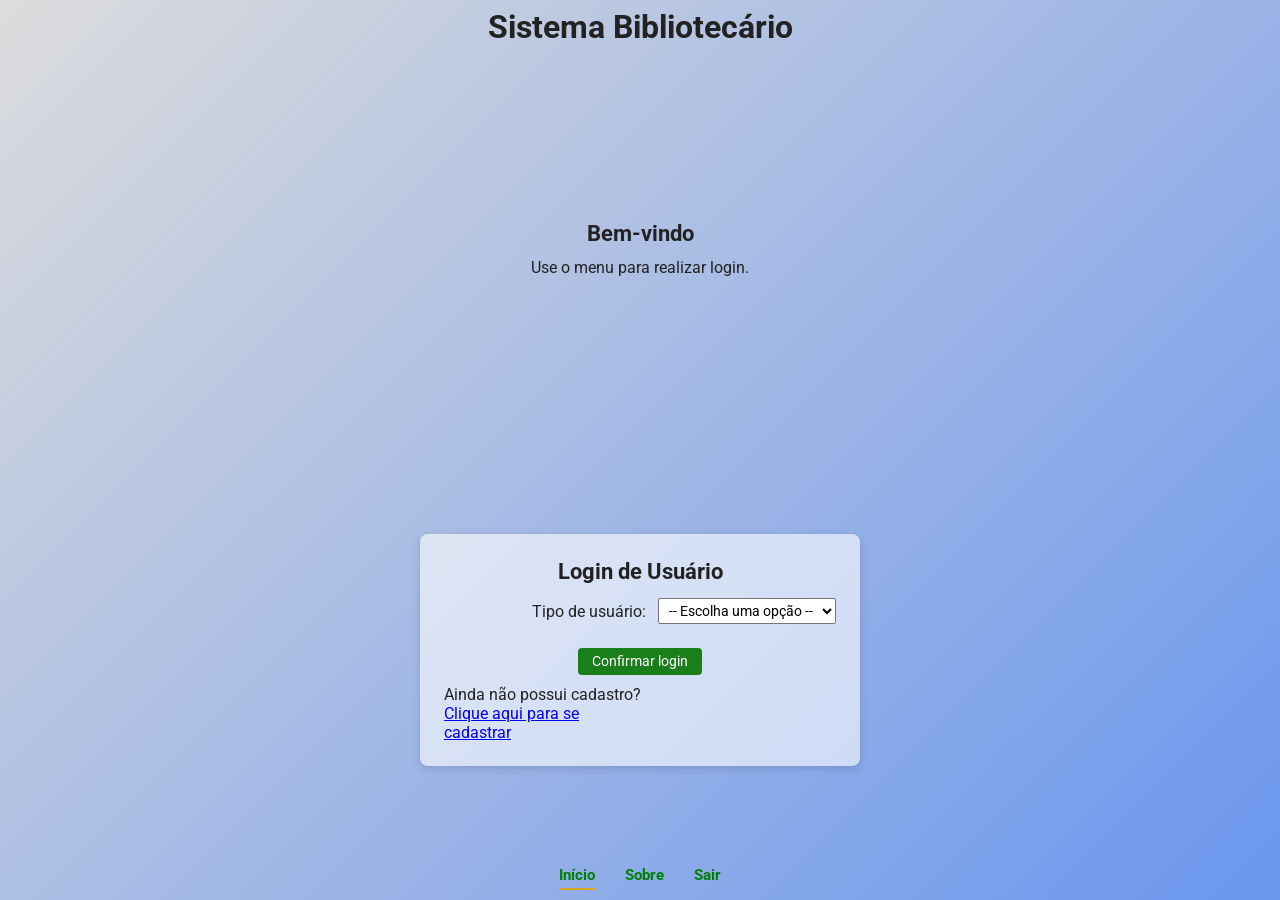
<file: index.html>
<!DOCTYPE html>
<html lang="pt-BR">
<head>
  <meta charset="UTF-8">
  <meta name="viewport" content="width=device-width, initial-scale=1">
  <title>Início - Sistema Bibliotecário</title>
  <link rel="stylesheet" href="style_index.css">
  <style>
    .campos-condicionais { display: none; }
    .campos-condicionais.visivel { display: block; }
  </style>
</head>
<body>

  <header><h1>Sistema Bibliotecário</h1></header>

  <main>
    <div class="conteudo"><h2>Bem-vindo</h2><p>Use o menu para realizar login.</p></div>
  </main>

  <main>
    <form id="formLogin" class="formulario" action="#" method="post">
      <div class="container">
        <h2>Login de Usuário</h2>

        <label for="usuario">Tipo de usuário:</label>
        <select id="usuario" name="usuario" required>
          <option value="">-- Escolha uma opção --</option>
          <option value="funcionario">Funcionário</option>
          <option value="aluno">Aluno</option>
        </select>

        <!-- ========== FUNCIONÁRIO (tabela funcionario) ========== -->
        <div id="campos-funcionario" class="campos-condicionais">
          <label for="RegistroFuncionario">Registro:</label>
          <input type="text" id="RegistroFuncionario"
                 name="RegistroFuncionario" maxlength="10">

          <label for="SenhaFuncionario">Senha:</label>
          <input type="password" id="SenhaFuncionario"
                 name="SenhaFuncionario" maxlength="15">
        </div>

        <!-- ========== ALUNO (tabela aluno) ========== -->
        <div id="campos-aluno" class="campos-condicionais">
          <label for="MatriculaAluno">Matrícula:</label>
          <input type="text" id="MatriculaAluno"
                 name="MatriculaAluno" inputmode="numeric">

          <label for="SenhaAluno">Senha:</label>
          <input type="password" id="SenhaAluno"
                 name="SenhaAluno" maxlength="20">
        </div>

          <p id="mensagem" role="status"></p>
          <div class="acoes"><button type="submit">Confirmar login</button></div>

          <div class="mensagem-cadastro">
            <p>Ainda não possui cadastro?</p>
            <a href="cadastro_usuario.html">Clique aqui para se cadastrar</a>
          </div>
      </div>
      
    </form>
  </main>

  <nav>
    <ul>
      <li><a href="index.html" class="ativo">Início</a></li>
      <li><a href="sobre.html">Sobre</a></li>
      <li><a href="index.html">Sair</a></li>
    </ul>
  </nav>

  <script>
    const select = document.getElementById('usuario');
    const blocos = {
      funcionario: document.getElementById('campos-funcionario'),
      aluno: document.getElementById('campos-aluno')
    };

    function atualizarCampos() {
      // Esconde todos, desabilita e limpa os inputs
      Object.values(blocos).forEach(bloco => {
        bloco.classList.remove('visivel');
        bloco.querySelectorAll('input').forEach(i => {
          i.disabled = true;
          i.required = false;
          i.value = '';
        });
      });

      // Mostra só o bloco escolhido; todas as colunas são NOT NULL
      const bloco = blocos[select.value];
      if (bloco) {
        bloco.classList.add('visivel');
        bloco.querySelectorAll('input').forEach(i => {
          i.disabled = false;
          i.required = true;
        });
      }
    }

    select.addEventListener('change', atualizarCampos);
    atualizarCampos();
  </script>

<script src="scripts/index.js"></script>
</body>
</html>
</file>
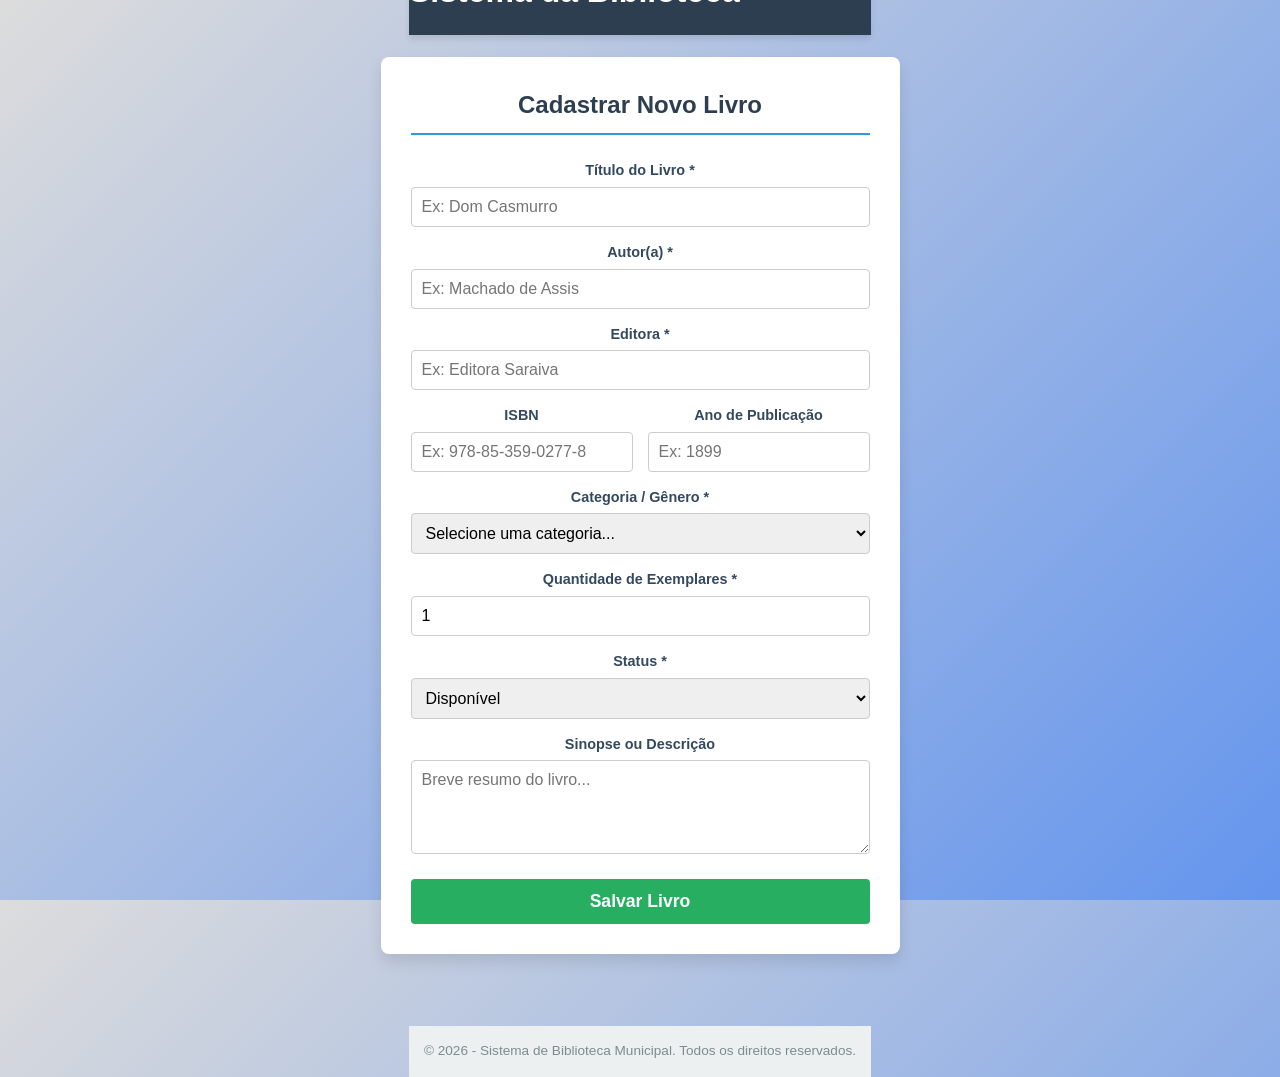
<file: cadastro_livros.html>
!<!DOCTYPE html>
<html lang="pt-BR">
<head>
    <meta charset="UTF-8">
    <meta name="viewport" content="width=device-width, initial-scale=1.0">
    <title>Cadastro de Livro - Biblioteca</title>
    <!-- Ligando o HTML ao arquivo CSS -->
    <link rel="stylesheet" href="style_sec.css">
</head>
<body>

    <header class="cabecalho">
        <h1>Sistema da Biblioteca</h1>
        <p>Módulo de Acervo</p>
    </header>

<main class="container">

    <section class="form-cadastro">

        <h2>Cadastrar Novo Livro</h2>

        <!-- Mensagem de retorno da API -->
        <div id="mensagem"></div>

        <form id="formLivro">

            <div class="grupo-input">
                <label for="titulo">Título do Livro *</label>

                <input
                    type="text"
                    id="titulo"
                    name="titulo"
                    placeholder="Ex: Dom Casmurro"
                    required
                >
            </div>

            <div class="grupo-input">
                <label for="autor">Autor(a) *</label>

                <input
                    type="text"
                    id="autor"
                    name="autor"
                    placeholder="Ex: Machado de Assis"
                    required
                >
            </div>

            <div class="grupo-input">
                <label for="editora">Editora *</label>

                <input
                    type="text"
                    id="editora"
                    name="editora"
                    placeholder="Ex: Editora Saraiva"
                    required
                >
            </div>

            <div class="linha-dupla">

                <div class="grupo-input">
                    <label for="isbn">ISBN</label>

                    <input
                        type="text"
                        id="isbn"
                        name="isbn"
                        placeholder="Ex: 978-85-359-0277-8"
                    >
                </div>

                <div class="grupo-input">
                    <label for="ano">Ano de Publicação</label>

                    <input
                        type="number"
                        id="ano"
                        name="ano"
                        placeholder="Ex: 1899"
                    >
                </div>

            </div>

            <div class="grupo-input">

                <label for="categoria">
                    Categoria / Gênero *
                </label>

                <select
                    id="categoria"
                    name="categoria"
                    required
                >
                    <option value="" disabled selected>
                        Selecione uma categoria...
                    </option>

                    <option value="romance">
                        Romance
                    </option>

                    <option value="ficcao">
                        Ficção Científica
                    </option>

                    <option value="fantasia">
                        Fantasia
                    </option>

                    <option value="biografia">
                        Biografia
                    </option>

                    <option value="didatico">
                        Didático
                    </option>

                    <option value="infantil">
                        Infantil
                    </option>

                </select>

            </div>

            <!-- NOVO CAMPO -->
            <div class="grupo-input">

                <label for="quantidade">
                    Quantidade de Exemplares *
                </label>

                <input
                    type="number"
                    id="quantidade"
                    name="quantidade"
                    min="0"
                    value="1"
                    required
                >

            </div>

            <!-- NOVO CAMPO -->
            <div class="grupo-input">

                <label for="status">
                    Status *
                </label>

                <select
                    id="status"
                    name="status"
                    required
                >

                    <option value="Disponível">
                        Disponível
                    </option>

                    <option value="Indisponível">
                        Indisponível
                    </option>

                </select>

            </div>

            <div class="grupo-input">

                <label for="sinopse">
                    Sinopse ou Descrição
                </label>

                <textarea
                    id="sinopse"
                    name="sinopse"
                    rows="4"
                    placeholder="Breve resumo do livro..."
                ></textarea>

            </div>

            <button
                type="submit"
                class="btn-salvar"
            >
                Salvar Livro
            </button>

        </form>

    </section>

</main>

<footer class="rodape">

    <p>
        &copy; 2026 - Sistema de Biblioteca Municipal.
        Todos os direitos reservados.
    </p>

</footer>

<!-- JavaScript -->
<script src="scripts/livro.js"></script>
</file>
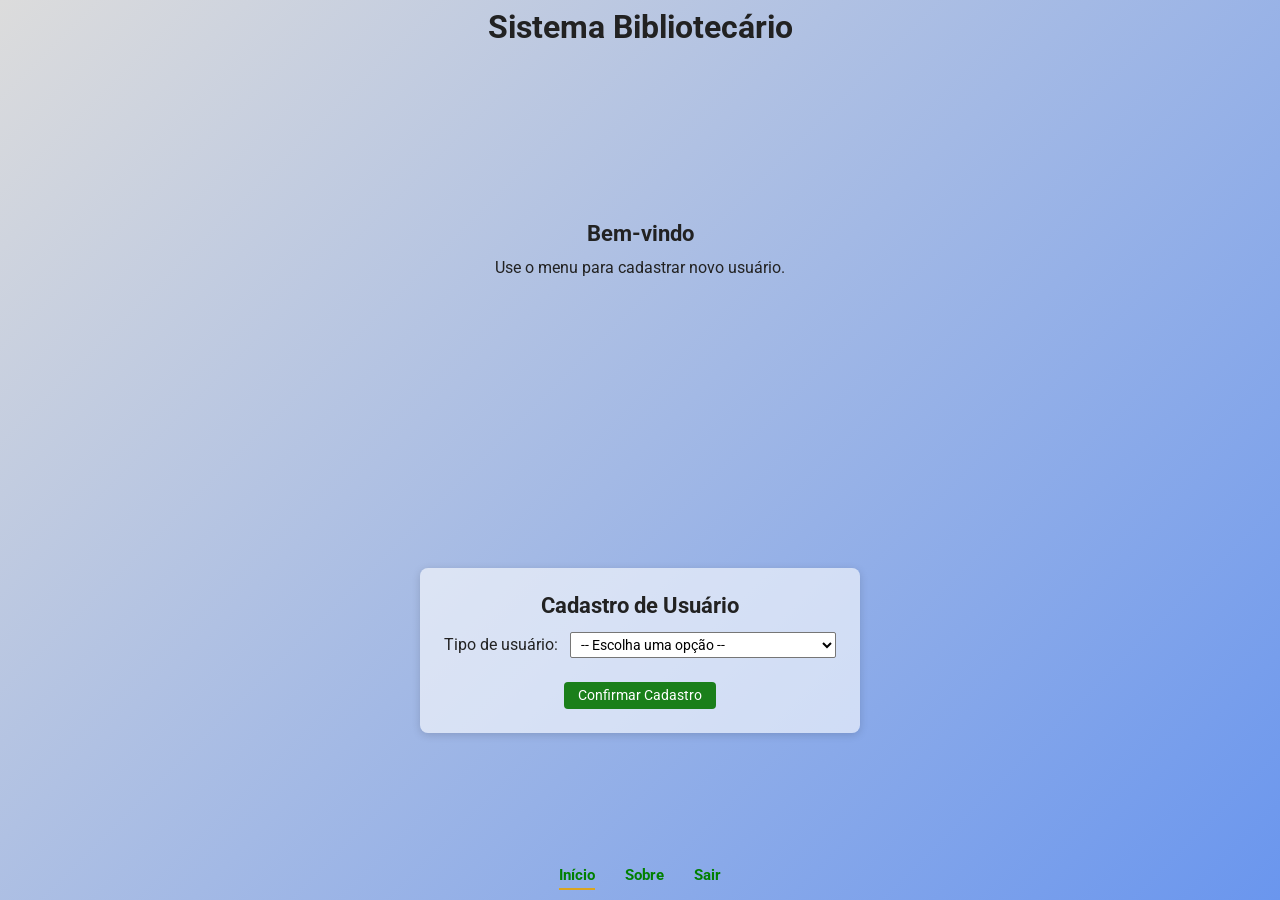
<file: cadastro_usuario.html>
<!DOCTYPE html>
<html lang="pt-BR">
<head>
  <meta charset="UTF-8">
  <meta name="viewport" content="width=device-width, initial-scale=1">
  <title>Início - Sistema Bibliotecário</title>
  <link rel="stylesheet" href="style.css">
  <style>
    .campos-condicionais { display: none; }
    .campos-condicionais.visivel { display: block; }
  </style>
</head>
<body>

  <header><h1>Sistema Bibliotecário</h1></header>

  <main>
    <div class="conteudo"><h2>Bem-vindo</h2><p>Use o menu para cadastrar novo usuário.</p></div>
  </main>

  <main>
    <form class="formulario" action="#" method="post">
      <div class="container">
        <h2>Cadastro de Usuário</h2>

        <label for="usuario">Tipo de usuário:</label>
        <select id="usuario" name="usuario" required>
          <option value="">-- Escolha uma opção --</option>
          <option value="funcionario">Funcionário</option>
          <option value="aluno">Aluno</option>
        </select>

        <!-- ========== FUNCIONÁRIO (tabela funcionario) ========== -->
        <div id="campos-funcionario" class="campos-condicionais">
          <label for="NomeFuncionario">Nome:</label>
          <input type="text" id="NomeFuncionario" name="NomeFuncionario"
                 maxlength="50" placeholder="EX: Willian Souza">

          <label for="SenhaFuncionario">Senha:</label>
          <input type="password" id="SenhaFuncionario" name="SenhaFuncionario"
                 maxlength="15" placeholder="Até 15 caracteres">

          <label for="RegistroFuncionario">Registro:</label>
          <input type="text" id="RegistroFuncionario" name="RegistroFuncionario"
                 maxlength="10" placeholder="EX: FUNC-001">

          <label for="CPF_Funcionario">CPF:</label>
          <input type="text" id="CPF_Funcionario" name="CPF_Funcionario"
                 maxlength="14" inputmode="numeric"
                 pattern="\d{3}\.?\d{3}\.?\d{3}-?\d{2}"
                 title="Formato: 000.000.000-00"
                 placeholder="000.000.000-00">
        </div>

        <!-- ========== ALUNO (tabela aluno) ========== -->
        <div id="campos-aluno" class="campos-condicionais">
          <label for="NomeAluno">Nome:</label>
          <input type="text" id="NomeAluno" name="NomeAluno"
                 maxlength="50" placeholder="EX: Maria Silva">

          <label for="SenhaAluno">Senha:</label>
          <input type="password" id="SenhaAluno" name="SenhaAluno"
                maxlength="20" placeholder="Até 20 caracteres">

          <label for="MatriculaAluno">Matrícula:</label>
          <input type="text" id="MatriculaAluno" name="MatriculaAluno"
                 maxlength="9" inputmode="numeric" pattern="\d{1,9}"
                 title="Somente números, até 9 dígitos"
                 placeholder="EX: 2024001">

          <label for="EnderecoAluno">Endereço:</label>
          <input type="text" id="EnderecoAluno" name="EnderecoAluno"
                 maxlength="100" placeholder="EX: Rua das Flores, 100 - Centro">

          <label for="TurmaAluno">Turma:</label>
          <input type="text" id="TurmaAluno" name="TurmaAluno"
                 maxlength="50" placeholder="EX: 3º Ano B">

          <label for="ContatoAluno">Contato:</label>
          <input type="text" id="ContatoAluno" name="ContatoAluno"
                 maxlength="70" placeholder="EX: (31) 99999-9999 ou email@exemplo.com">
        </div>

          <p id="mensagem" role="status"></p>
          <div class="acoes"><button type="submit">Confirmar Cadastro</button></div>
      </div>
    </form>
  </main>

  <nav>
    <ul>
      <li><a href="index.html" class="ativo">Início</a></li>
      <li><a href="sobre.html">Sobre</a></li>
      <li><a href="index.html">Sair</a></li>
    </ul>
  </nav>

  <script>
    const select = document.getElementById('usuario');
    const blocos = {
      funcionario: document.getElementById('campos-funcionario'),
      aluno: document.getElementById('campos-aluno')
    };

    function atualizarCampos() {
      // Esconde todos, desabilita e limpa os inputs
      Object.values(blocos).forEach(bloco => {
        bloco.classList.remove('visivel');
        bloco.querySelectorAll('input').forEach(i => {
          i.disabled = true;
          i.required = false;
          i.value = '';
        });
      });

      // Mostra só o bloco escolhido; todas as colunas são NOT NULL
      const bloco = blocos[select.value];
      if (bloco) {
        bloco.classList.add('visivel');
        bloco.querySelectorAll('input').forEach(i => {
          i.disabled = false;
          i.required = true;
        });
      }
    }

    select.addEventListener('change', atualizarCampos);
    atualizarCampos();
  </script>

</body>
</html>

<script src="scripts/cadastro_usuario.js"></script>
</file>
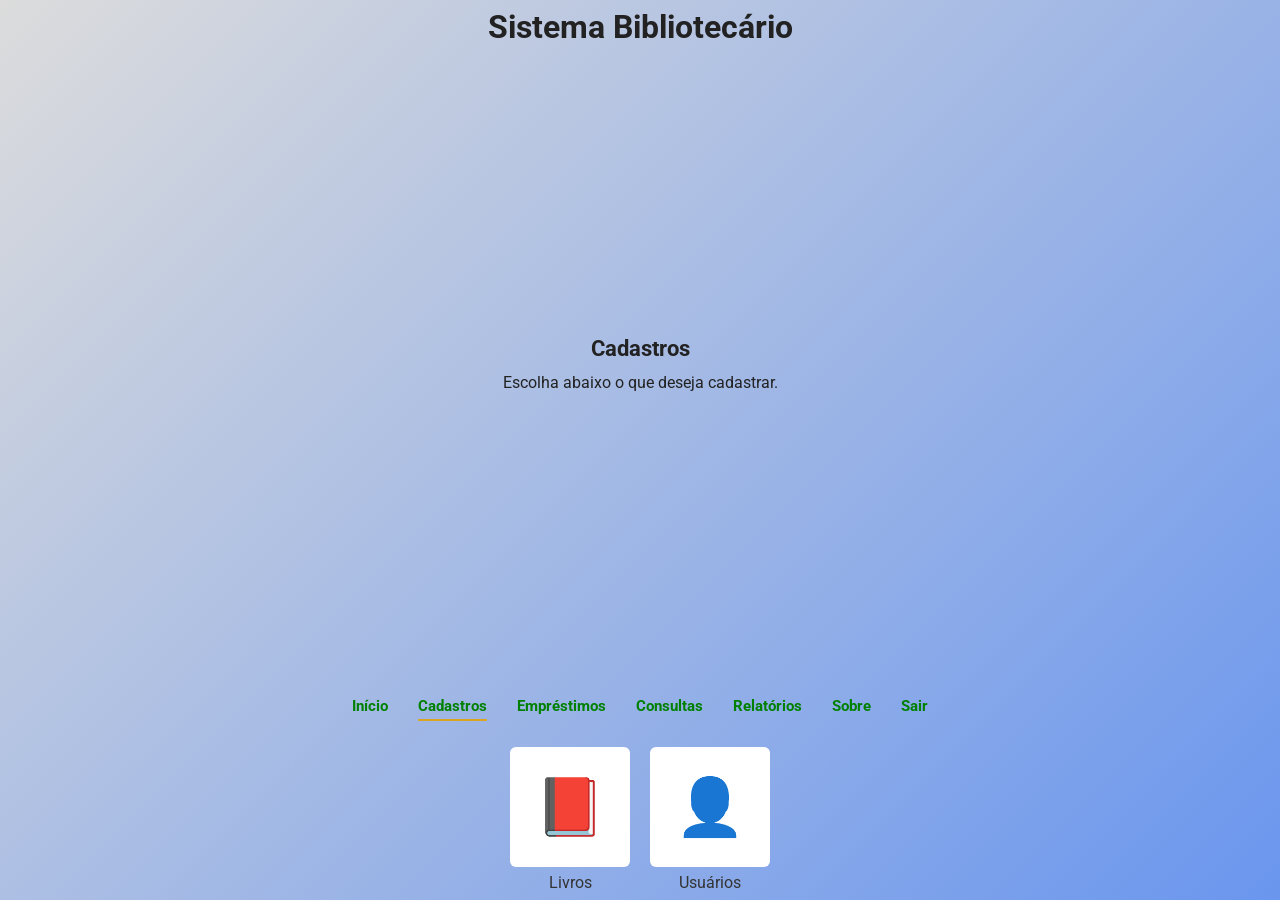
<file: cadastros.html>
<!DOCTYPE html>
<html lang="pt-BR">
<head>
  <meta charset="UTF-8">
  <meta name="viewport" content="width=device-width, initial-scale=1">
  <title>Cadastros - Sistema Bibliotecário</title>
  <link rel="stylesheet" href="style.css">
</head>
<body>
  <header><h1>Sistema Bibliotecário</h1></header>
  <main>
    <div class="conteudo"><h2>Cadastros</h2><p>Escolha abaixo o que deseja cadastrar.</p></div>
  </main>
  <nav>
    <ul>
      <li><a href="index.html">Início</a></li>
      <li><a href="cadastros.html" class="ativo">Cadastros</a></li>
      <li><a href="emprestimos.html">Empréstimos</a></li>
      <li><a href="consultas.html">Consultas</a></li>
      <li><a href="relatorios.html">Relatórios</a></li>
      <li><a href="sobre.html">Sobre</a></li>
      <li><a href="index.html">Sair</a></li>
    </ul>
  </nav>
  <section class="cards">
    <a href="cadastro_livros.html"><span class="icone">📕</span>Livros</a>
    <a href="indexUsuario.html"><span class="icone">👤</span>Usuários</a>
  </section>
</body>
</html>
</file>
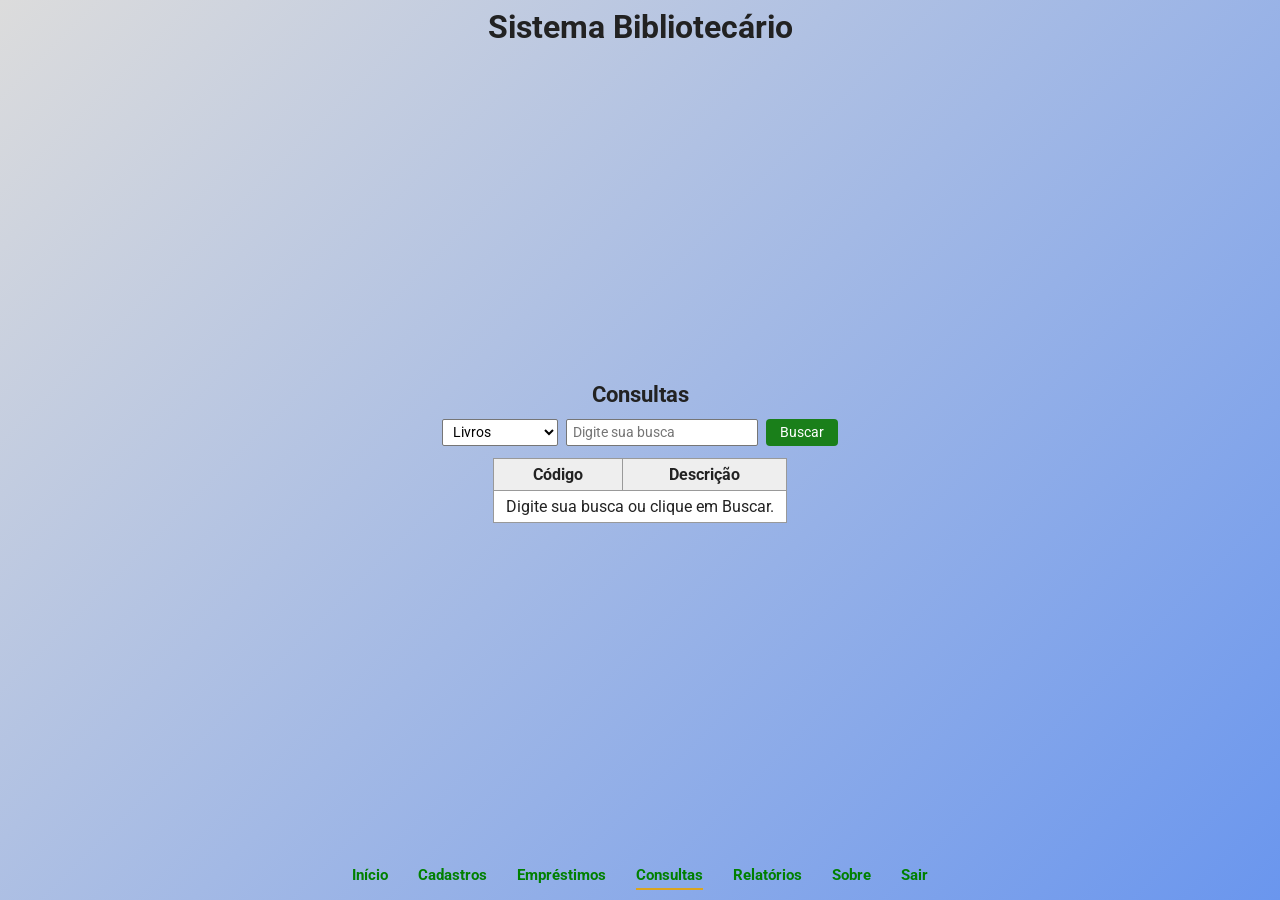
<file: consultas.html>
<!DOCTYPE html>
<html lang="pt-BR">
<head>
  <meta charset="UTF-8">
  <meta name="viewport" content="width=device-width, initial-scale=1">
  <title>Consultas - Sistema Bibliotecário</title>
  <link rel="stylesheet" href="style.css">
</head>
<body>
  <header>
    <h1>Sistema Bibliotecário</h1>
  </header>

  <main>
    <div class="conteudo">
      <h2>Consultas</h2>

      <form id="formConsulta">
        <select id="tipoConsulta" name="tipo" required>
          <option value="livros">Livros</option>
          <option value="usuarios">Usuários</option>
          <option value="emprestimos">Empréstimos</option>
        </select>

        <input
          type="search"
          id="campoBusca"
          name="busca"
          placeholder="Digite sua busca"
        >

        <button type="submit">Buscar</button>
      </form>

      <p id="mensagemConsulta" role="status"></p>

      <table>
        <thead>
          <tr>
            <th>Código</th>
            <th>Descrição</th>
          </tr>
        </thead>

        <tbody id="resultadoConsulta">
          <tr>
            <td colspan="2">Digite sua busca ou clique em Buscar.</td>
          </tr>
        </tbody>
      </table>
    </div>
  </main>

  <nav>
    <ul>
      <li><a href="index.html">Início</a></li>
      <li><a href="cadastros.html">Cadastros</a></li>
      <li><a href="emprestimos.html">Empréstimos</a></li>
      <li><a href="consultas.html" class="ativo">Consultas</a></li>
      <li><a href="relatorios.html">Relatórios</a></li>
      <li><a href="sobre.html">Sobre</a></li>
      <li><a href="index.html">Sair</a></li>
    </ul>
  </nav>

  <script src="scripts/consultas.js"></script>
</body>
</html>
</file>
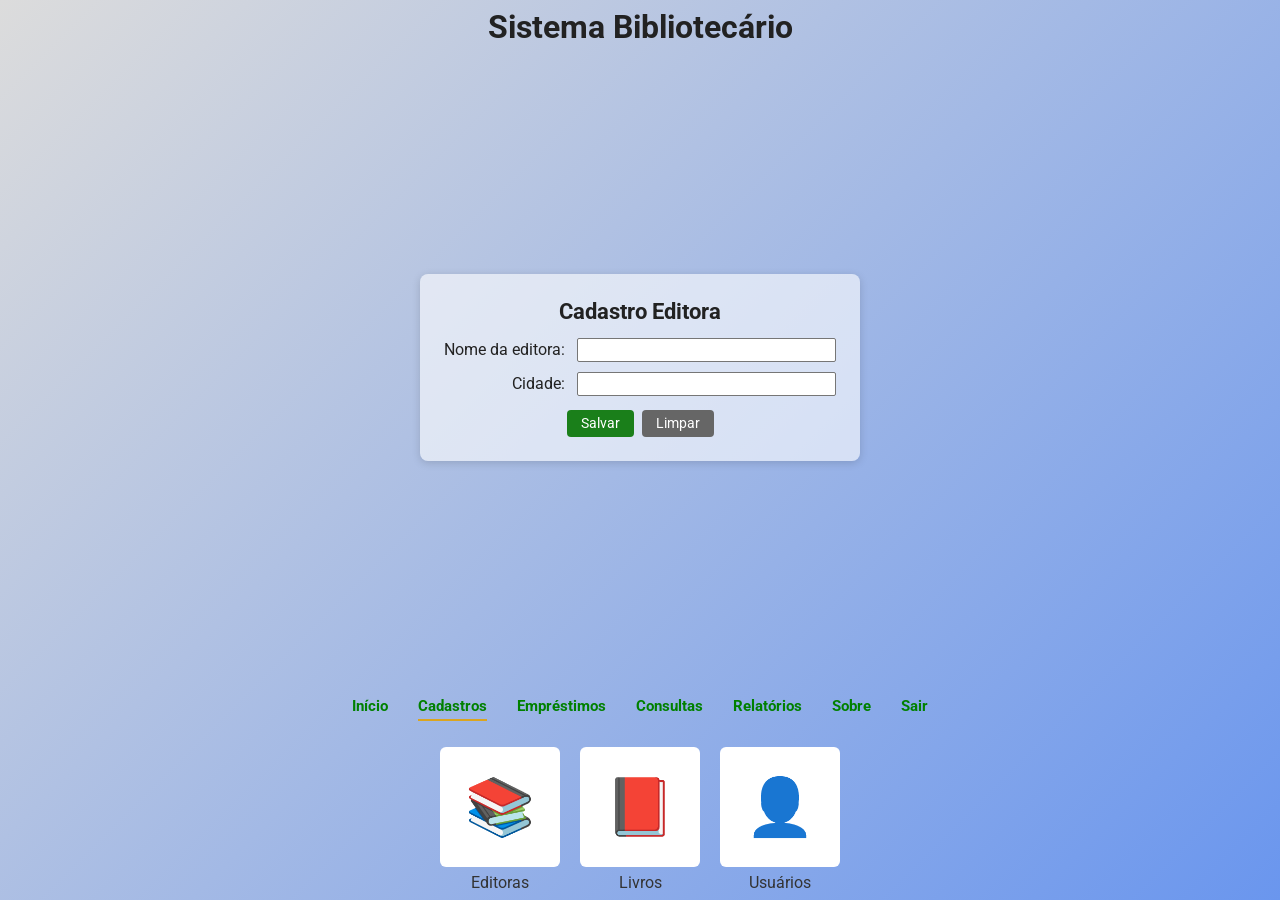
<file: editoras.html>
<!DOCTYPE html>
<html lang="pt-BR">
<head>
  <meta charset="UTF-8">
  <meta name="viewport" content="width=device-width, initial-scale=1">
  <title>Cadastro de Editora - Sistema Bibliotecário</title>
  <link rel="stylesheet" href="style.css">
</head>
<body>
  <header><h1>Sistema Bibliotecário</h1></header>
  <main>
    <form class="formulario" action="#" method="post">
      <div class="container">
      <h2>Cadastro Editora</h2>
      <label for="nome">Nome da editora:</label>
      <input type="text" id="nome" name="nome" required>
      <label for="cidade">Cidade:</label>
      <input type="text" id="cidade" name="cidade">
      <div class="acoes"><button type="submit">Salvar</button><button type="reset">Limpar</button></div>
      </div>
    </form>
  </main>
  <nav>
    <ul>
      <li><a href="index.html">Início</a></li>
      <li><a href="cadastros.html" class="ativo">Cadastros</a></li>
      <li><a href="emprestimos.html">Empréstimos</a></li>
      <li><a href="consultas.html">Consultas</a></li>
      <li><a href="relatorios.html">Relatórios</a></li>
      <li><a href="sobre.html">Sobre</a></li>
      <li><a href="index.html">Sair</a></li>
    </ul>
  </nav>
  <section class="cards">
    <a href="editoras.html"><span class="icone">📚</span>Editoras</a>
    <a href="cadastro_livros.html"><span class="icone">📕</span>Livros</a>
    <a href="indexUsuario.html"><span class="icone">👤</span>Usuários</a>
  </section>
</body>
</html>
</file>
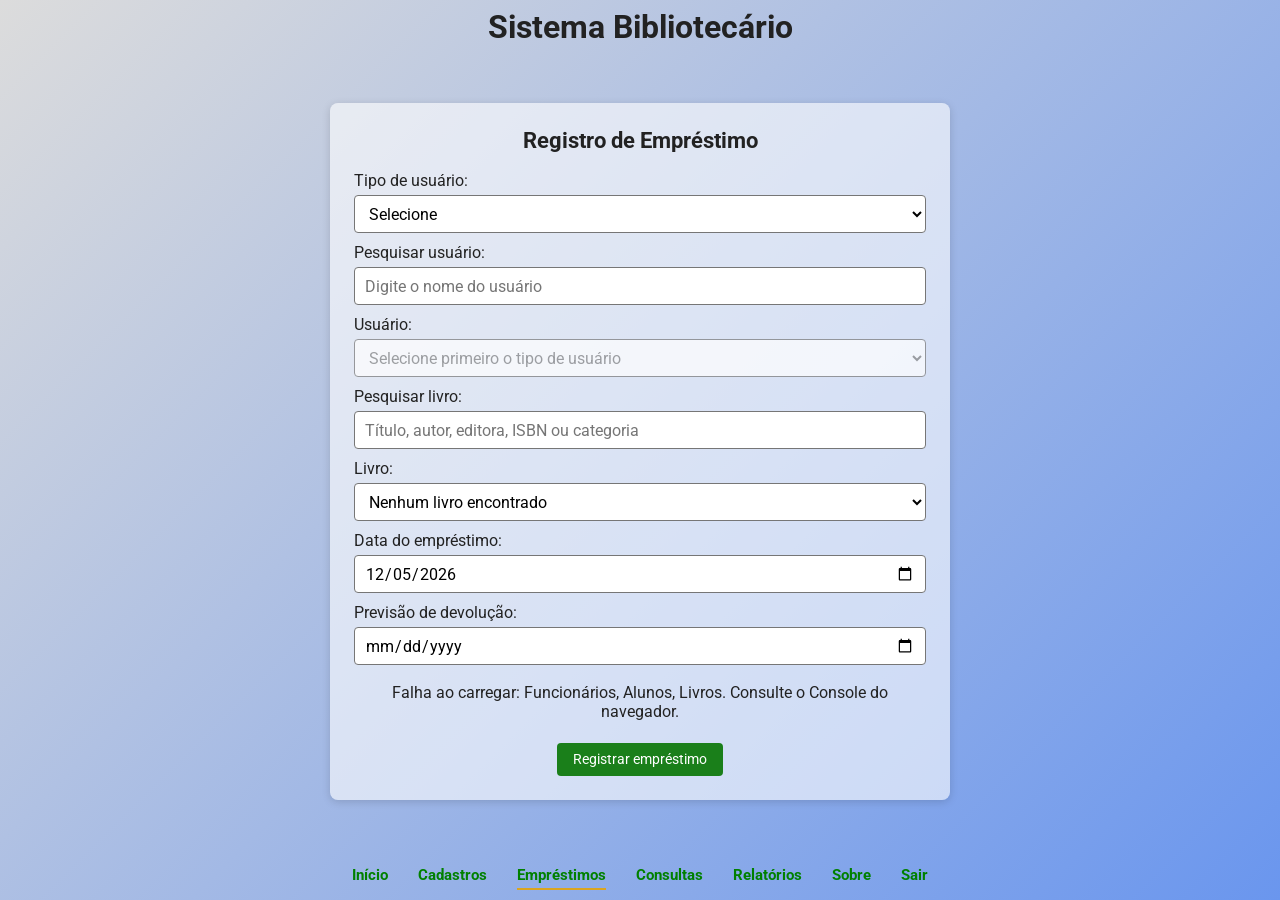
<file: emprestimos.html>
<!DOCTYPE html>
<html lang="pt-BR">
<head>
  <meta charset="UTF-8">
  <meta name="viewport" content="width=device-width, initial-scale=1">
  <title>Empréstimos - Sistema Bibliotecário</title>
  <link rel="stylesheet" href="style_emprestimos.css">
</head>
<body>
  <header><h1>Sistema Bibliotecário</h1></header>
  <main>
    
<main>
  <form id="formEmprestimo" class="formulario">
    <div class="container">
      <h2>Registro de Empréstimo</h2>

      <label for="tipoUsuario">Tipo de usuário:</label>
      <select id="tipoUsuario" required>
        <option value="">Selecione</option>
        <option value="funcionario">Funcionário</option>
        <option value="aluno">Aluno</option>
      </select>

      <label for="pesquisaUsuario">Pesquisar usuário:</label>
      <input
        type="search"
        id="pesquisaUsuario"
        placeholder="Digite o nome do usuário"
        disabled
      >

      <label for="usuarioSelecionado">Usuário:</label>
      <select id="usuarioSelecionado" required disabled>
        <option value="">Selecione o usuário</option>
      </select>

      <label for="pesquisaLivro">Pesquisar livro:</label>
      <input
        type="search"
        id="pesquisaLivro"
        placeholder="Título, autor, editora, ISBN ou categoria"
      >

      <label for="livroSelecionado">Livro:</label>
      <select id="livroSelecionado" required>
        <option value="">Carregando livros...</option>
      </select>

      <label for="dataEmprestimo">Data do empréstimo:</label>
      <input type="date" id="dataEmprestimo" required>

      <label for="previsaoDevolucao">Previsão de devolução:</label>
      <input type="date" id="previsaoDevolucao" required>

      <p id="mensagemEmprestimo" role="status"></p>

      <div class="acoes">
        <button type="submit">Registrar empréstimo</button>
      </div>
    </div>
  </form>
</main>

  </main>
  <nav>
    <ul>
      <li><a href="index.html">Início</a></li>
      <li><a href="cadastros.html">Cadastros</a></li>
      <li><a href="emprestimos.html" class="ativo">Empréstimos</a></li>
      <li><a href="consultas.html">Consultas</a></li>
      <li><a href="relatorios.html">Relatórios</a></li>
      <li><a href="sobre.html">Sobre</a></li>
      <li><a href="index.html">Sair</a></li>
    </ul>
  </nav>
  <script src="scripts/emprestimos.js"></script>
</body>
</html>
</file>
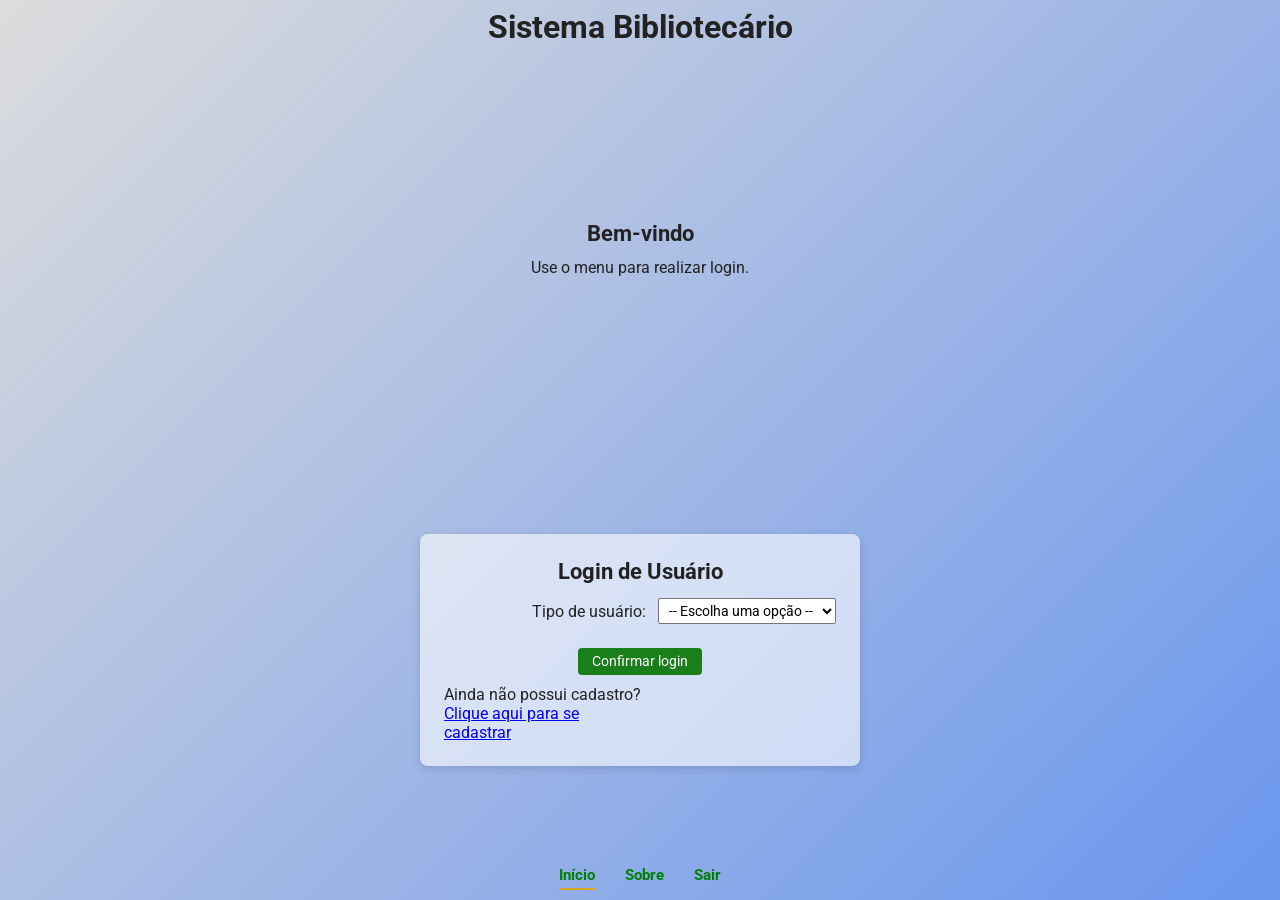
<file: indexUsuario.html>
<!DOCTYPE html>
<html lang="pt-BR">
<head>
<meta charset="UTF-8">
<meta name="viewport" content="width=device-width, initial-scale=1.0">
<title>Biblioteca Digital - Área do Usuário</title>
<link rel="stylesheet" href="style_sec.css">
</head>
<body>

<header>
    <div class="logo">📚 Biblioteca<span>Digital</span></div>
    <nav>
        <ul>
            <li><a href="#painel-andamento">Em andamento</a></li>
            <li><a href="#painel-historico">Histórico</a></li>
            <li><a href="#painel-busca">Buscar Acervo</a></li>
            <li><a href="#" id="btnSair">Sair</a></li>
        </ul>
    </nav>
    <div class="user-box">
        <div class="avatar" id="avatarPequeno">?</div>
        <span id="nomeHeader"></span>
    </div>
</header>

<main>
    <aside class="perfil-card">
        <div class="avatar-grande" id="avatarGrande">?</div>
        <h2 id="nomePerfil">Carregando...</h2>
        <p class="matricula" id="identificacaoPerfil"></p>
        <dl class="perfil-info" id="infoPerfil"></dl>
    </aside>

    <div class="conteudo">
        <p id="mensagemGeral" role="status"></p>

        <div class="resumo-grid">
            <div class="resumo-item">
                <div class="numero" id="resAndamento">0</div>
                <div class="rotulo">Em andamento</div>
            </div>
            <div class="resumo-item">
                <div class="numero" id="resAtraso">0</div>
                <div class="rotulo">Em atraso</div>
            </div>
            <div class="resumo-item">
                <div class="numero" id="resDevolvidos">0</div>
                <div class="rotulo">Devolvidos</div>
            </div>
        </div>

        <section class="painel" id="painel-busca">
            <h3>Buscar no Acervo</h3>
            <form class="busca-form" id="formBusca">
                <input type="search" id="buscaTermo" placeholder="Título, autor ou ISBN">
                <select id="buscaCategoria">
                    <option value="">Todas as categorias</option>
                </select>
                <button type="submit">Buscar</button>
            </form>
            <table id="tabelaBusca" hidden>
                <thead>
                    <tr><th>Título</th><th>Autor</th><th>Categoria</th><th>Status</th></tr>
                </thead>
                <tbody id="corpoBusca"></tbody>
            </table>
            <p id="mensagemBusca" role="status"></p>
        </section>

        <section class="painel" id="painel-andamento">
            <h3>Empréstimos em andamento</h3>
            <table>
                <thead>
                    <tr><th>Título</th><th>Autor</th><th>Empréstimo</th><th>Devolução prevista</th><th>Status</th><th>Ação</th></tr>
                </thead>
                <tbody id="corpoAndamento"></tbody>
            </table>
        </section>

        <section class="painel" id="painel-historico">
            <h3>Histórico de empréstimos</h3>
            <table>
                <thead>
                    <tr><th>Título</th><th>Autor</th><th>Empréstimo</th><th>Devolvido em</th></tr>
                </thead>
                <tbody id="corpoHistorico"></tbody>
            </table>
        </section>
    </div>
</main>

<footer>
    Biblioteca Digital &copy; 2026 — Sistema de Gestão de Biblioteca
</footer>

<script src="scripts/indexUsuario.js"></script>
</body>
</html>
</file>
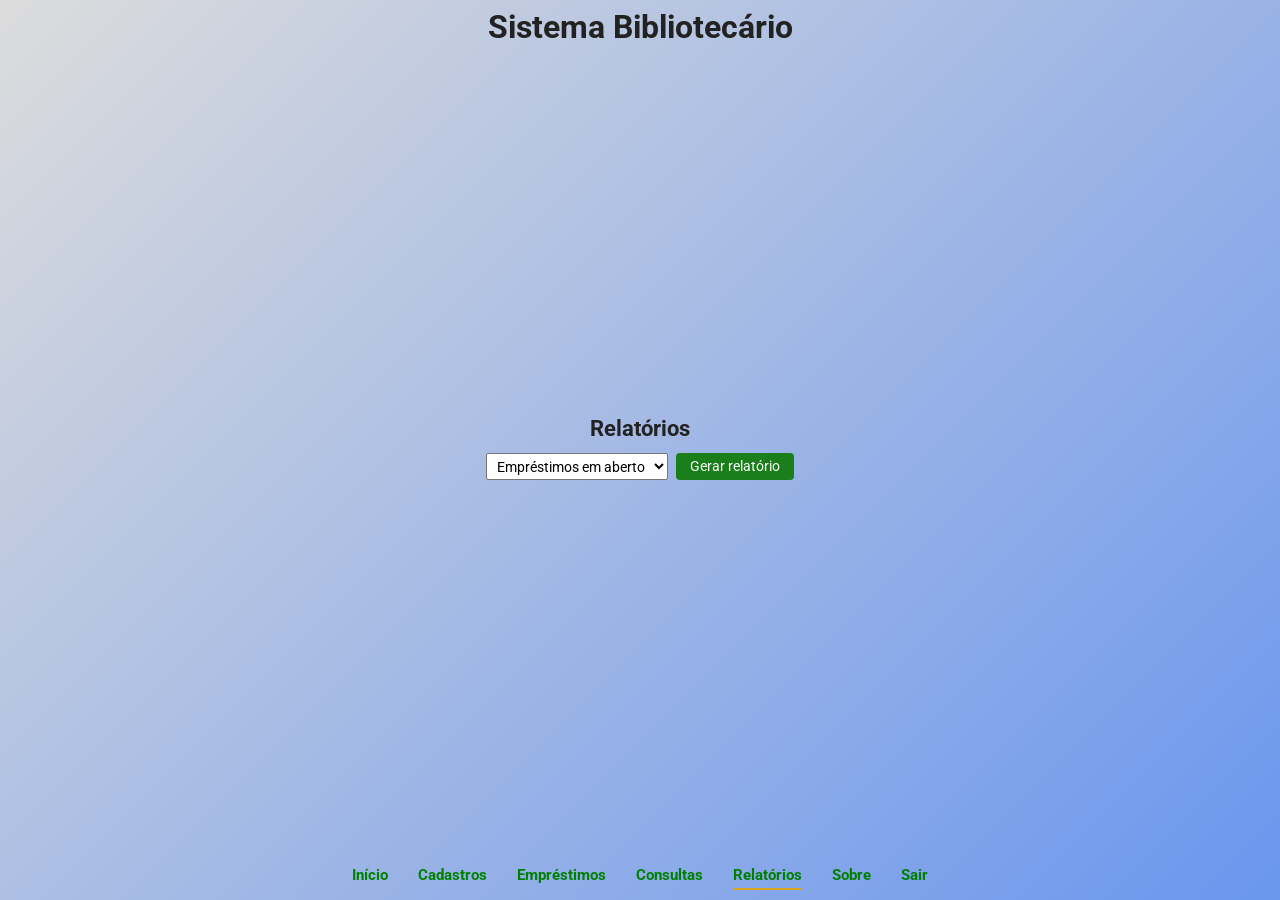
<file: relatorios.html>
<!DOCTYPE html>
<html lang="pt-BR">
<head>
  <meta charset="UTF-8">
  <meta name="viewport" content="width=device-width, initial-scale=1">
  <title>Relatórios - Sistema Bibliotecário</title>
  <link rel="stylesheet" href="style.css">
</head>
<body>
  <header><h1>Sistema Bibliotecário</h1></header>

  <main>
    <div class="conteudo">
      <h2>Relatórios</h2>

      <form id="formRelatorio">
        <select id="tipoRelatorio" name="relatorio">
          <option value="abertos">Empréstimos em aberto</option>
          <option value="livros">Livros cadastrados</option>
          <option value="usuarios">Usuários cadastrados</option>
        </select>
        <button type="submit">Gerar relatório</button>
        <button type="button" id="btnImprimir" hidden>Imprimir</button>
      </form>

      <p id="mensagemRelatorio" role="status"></p>

      <section id="areaRelatorio" hidden>
        <h3 id="tituloRelatorio"></h3>
        <p id="resumoRelatorio"></p>
        <table>
          <thead id="cabecalhoRelatorio"></thead>
          <tbody id="corpoRelatorio"></tbody>
        </table>
      </section>
    </div>
  </main>

  <nav>
    <ul>
      <li><a href="index.html">Início</a></li>
      <li><a href="cadastros.html">Cadastros</a></li>
      <li><a href="emprestimos.html">Empréstimos</a></li>
      <li><a href="consultas.html">Consultas</a></li>
      <li><a href="relatorios.html" class="ativo">Relatórios</a></li>
      <li><a href="sobre.html">Sobre</a></li>
      <li><a href="index.html">Sair</a></li>
    </ul>
  </nav>

  <script src="scripts/relatorios.js"></script>
</body>
</html>
</file>
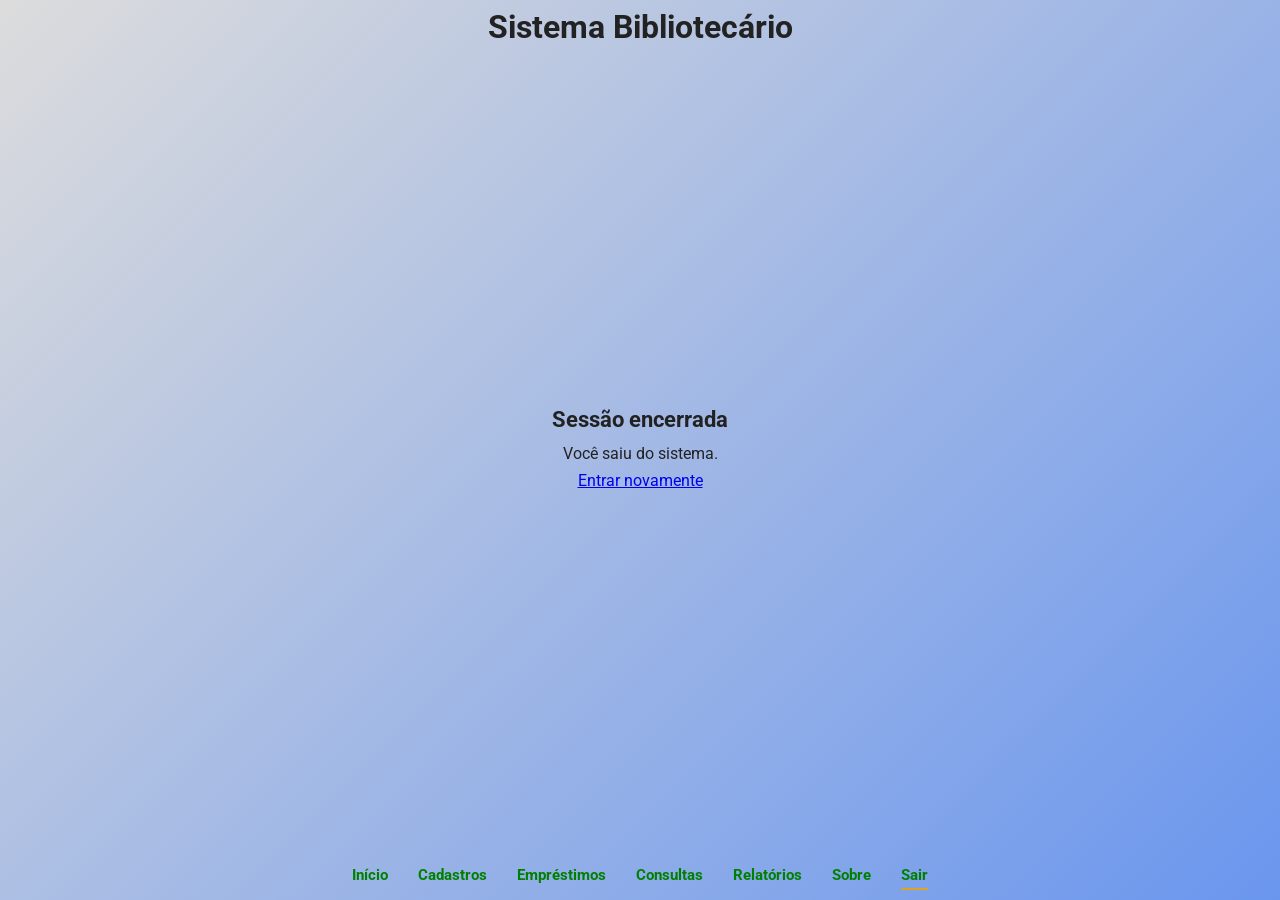
<file: sair.html>
<!DOCTYPE html>
<html lang="pt-BR">
<head>
  <meta charset="UTF-8">
  <meta name="viewport" content="width=device-width, initial-scale=1">
  <title>Sair - Sistema Bibliotecário</title>
  <link rel="stylesheet" href="style.css">
</head>
<body>
  <header><h1>Sistema Bibliotecário</h1></header>
  <main>
    <div class="conteudo"><h2>Sessão encerrada</h2><p>Você saiu do sistema.</p><p><a href="index.html">Entrar novamente</a></p></div>
  </main>
  <nav>
    <ul>
      <li><a href="index.html">Início</a></li>
      <li><a href="cadastros.html">Cadastros</a></li>
      <li><a href="emprestimos.html">Empréstimos</a></li>
      <li><a href="consultas.html">Consultas</a></li>
      <li><a href="relatorios.html">Relatórios</a></li>
      <li><a href="sobre.html">Sobre</a></li>
      <li><a href="index.html" class="ativo">Sair</a></li>
    </ul>
  </nav>
</body>
</html>
</file>
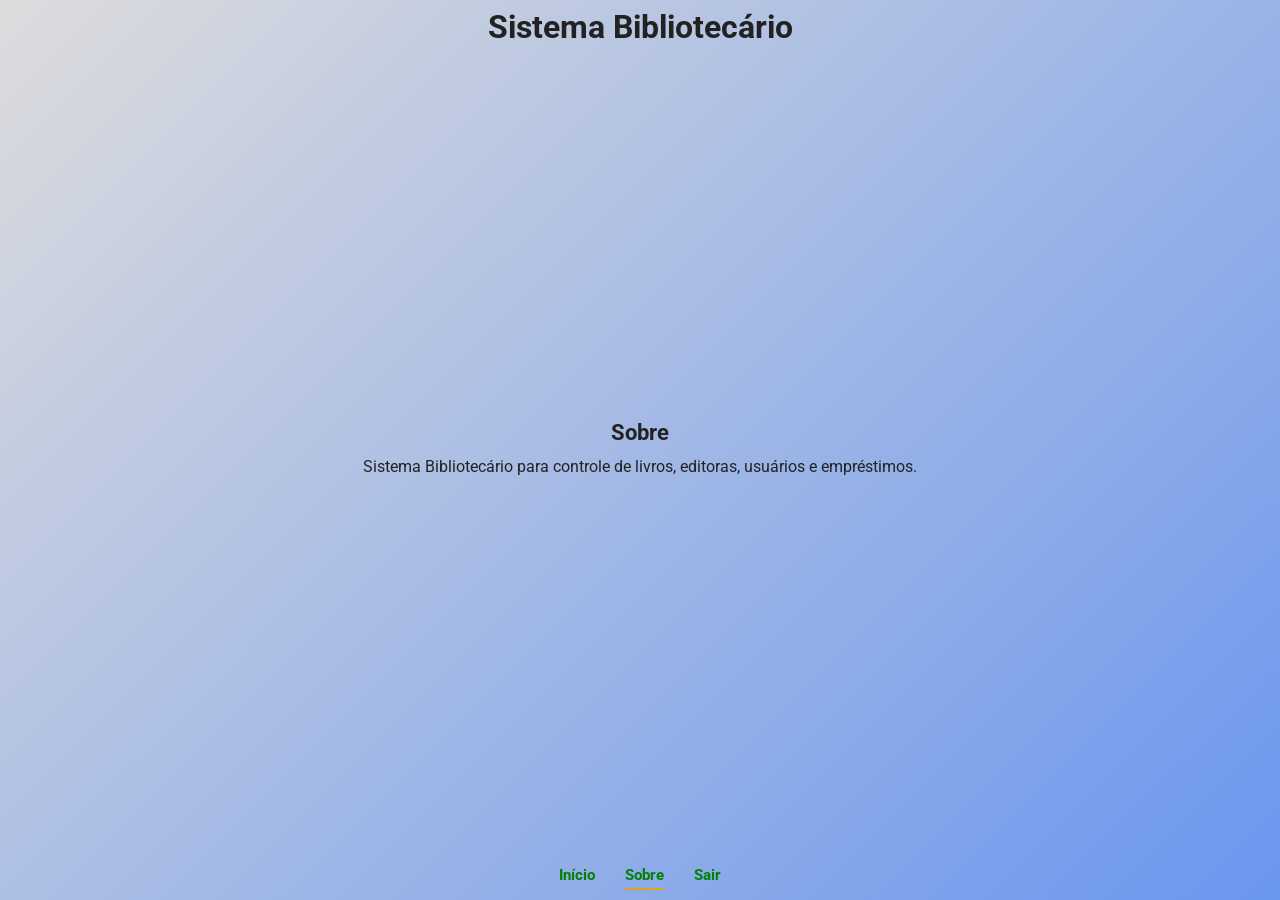
<file: sobre.html>
<!DOCTYPE html>
<html lang="pt-BR">
<head>
  <meta charset="UTF-8">
  <meta name="viewport" content="width=device-width, initial-scale=1">
  <title>Sobre - Sistema Bibliotecário</title>
  <link rel="stylesheet" href="style.css">
</head>
<body>
  <header><h1>Sistema Bibliotecário</h1></header>
  <main>
    <div class="conteudo"><h2>Sobre</h2><p>Sistema Bibliotecário para controle de livros, editoras, usuários e empréstimos.</p></div>
  </main>
  <nav>
    <ul>
      <li><a href="index.html">Início</a></li>
      <li><a href="sobre.html" class="ativo">Sobre</a></li>
      <li><a href="index.html">Sair</a></li>
    </ul>
  </nav>
</body>
</html>
</file>
<file: style_index.css>
@import url('https://fonts.googleapis.com/css2?family=Roboto:wght@400;500;700&display=swap');

/* ===== Variáveis (padrão visual da página inicial) ===== */
:root {
  --cinza-claro: #dcdcdc;
  --azul: #6a96ee;
  --texto: #222;
  --menu: green;
  --destaque: goldenrod;
  --branco: #fff;
  --botao: #1a7f1a;
  --botao-hover: #136313;
}

/* ===== Base ===== */
* { box-sizing: border-box; margin: 0; padding: 0; }

html, body { height: 100%; }

body {
  min-height: 100vh;
  display: flex;
  flex-direction: column;
  align-items: center;
  font-family: 'Roboto', Arial, sans-serif;
  color: var(--texto);
  background: linear-gradient(135deg, var(--cinza-claro) 0%, var(--azul) 100%);
  background-attachment: fixed;
}

/* ===== Cabeçalho ===== */
header { width: 100%; }
header h1 {
  font-size: 2rem;
  font-weight: 700;
  text-align: center;
  padding: 8px 16px;
}

/* ===== Conteúdo central ===== */
main {
  flex: 1;
  width: 100%;
  display: flex;
  align-items: center;
  justify-content: center;
  padding: 24px 16px;
}

.conteudo { text-align: center; max-width: 720px; }
.conteudo h2 { font-size: 1.4rem; margin-bottom: 12px; }
.conteudo p { margin-bottom: 8px; }
.conteudo form { display: flex; gap: 8px; justify-content: center; flex-wrap: wrap; }

/* ===== Formulários ===== */
/* ===== Formulários ===== */
.formulario {
  width: 100%;
  display: flex;
  justify-content: center;
}

.formulario .container {
  display: grid;
  grid-template-columns: auto 1fr;   /* rótulo | campo */
  gap: 10px 12px;
  align-items: center;
  width: 100%;
  max-width: 440px;
  padding: 24px;
  background: rgba(255, 255, 255, 0.6);
  border-radius: 8px;
  box-shadow: 0 2px 8px rgba(0, 0, 0, 0.15);
}

.formulario h2 {
  grid-column: 1 / -1;               /* ocupa as duas colunas */
  text-align: center;
  font-size: 1.4rem;
  font-weight: 700;
  margin-bottom: 4px;
}

.formulario label { text-align: right; font-size: 1rem; }

.formulario input { width: 100%; }

.formulario .acoes {
  grid-column: 1 / -1;
  display: flex;
  justify-content: center;
  gap: 8px;
  margin-top: 4px;
}

input, select, textarea {
  padding: 3px 6px;
  border: 1px solid #767676;
  border-radius: 2px;
  background: var(--branco);
  font-family: inherit;
  font-size: .85rem;
}
input:focus, select:focus, textarea:focus {
  outline: 2px solid var(--destaque);
  outline-offset: 1px;
}

button {
  padding: 5px 14px;
  border: 0;
  border-radius: 4px;
  background: var(--botao);
  color: var(--branco);
  font-family: inherit;
  font-size: .9rem;
  cursor: pointer;
}
button:hover { background: var(--botao-hover); }
button[type="reset"] { background: #666; }
button[type="reset"]:hover { background: #444; }

/* ===== Tabelas ===== */
table { border-collapse: collapse; background: var(--branco); margin: 12px auto 0; }
th, td { border: 1px solid #999; padding: 6px 12px; }
th { background: #eee; }

/* ===== Menu de navegação ===== */
nav { width: 100%; }
nav ul {
  list-style: none;
  display: flex;
  gap: 30px;
  justify-content: center;
  flex-wrap: wrap;
  padding: 16px;
}
nav a {
  color: var(--menu);
  font-weight: 700;
  font-size: .95rem;
  text-decoration: none;
  padding-bottom: 4px;
  border-bottom: 2px solid transparent;
}
nav a:hover,
nav a.ativo { border-bottom-color: var(--destaque); }

/* ===== Cartões (Editoras, Livros, Usuários) ===== */
.cards {
  display: flex;
  gap: 20px;
  justify-content: center;
  padding: 16px 16px 8px;
}
.cards a {
  display: flex;
  flex-direction: column;
  align-items: center;
  gap: 6px;
  color: #333;
  text-decoration: none;
}
.cards .icone {
  width: 120px;
  height: 120px;
  display: grid;
  place-items: center;
  background: var(--branco);
  border-radius: 6px;
  font-size: 3.5rem;
}
.cards .icone img { max-width: 100%; max-height: 100%; }
.cards a:hover .icone { box-shadow: 0 0 0 3px var(--destaque); }

/* ===== Responsivo ===== */
@media (max-width: 600px) {
  header h1 { font-size: 1.5rem; }
  .formulario { grid-template-columns: 1fr; }
  .formulario h2 { grid-row: auto; justify-self: start; }
  .formulario label { text-align: left; }
  .formulario .acoes { grid-column: 1; }
  nav ul { gap: 16px; }
  .cards .icone { width: 90px; height: 90px; font-size: 2.5rem; }
}


/* ===== Campos dinâmicos do login ===== */
.campos-condicionais {
  display: none;
}

.campos-condicionais.visivel {
  display: block;
}

/* Organização dos campos exibidos */
.campos-condicionais label {
  display: block;
  text-align: left;
  margin-top: 10px;
}

.campos-condicionais input {
  display: block;
  width: 100%;
  padding: 6px 8px;
}
</file>
<file: style_sec.css>
header {
    background-color: #004080;
    color: white;
    padding: 15px;
    text-align: center;
    margin-top: 100px;
    margin-bottom: -50px;
  }
  
  nav ul {
    list-style: none;
    padding: 0;
    margin: 10px 0 0;
    display: flex;
    justify-content: center;
    gap: 20px;
  }
  
  nav ul li a {
    color: white;
    text-decoration: none;
    font-weight: bold;
  }
  
  nav ul li a:hover {
    text-decoration: underline;
  }
  
  .cadastros {
    display: flex;
    justify-content: center;
    gap: 20px;
    margin-top: 40px;
  }
  
  .card {
    background-color: #fff;
    padding: 20px;
    width: 120px;
    height: 120px;
    text-align: center;
    border-radius: 8px;
    box-shadow: 0 4px 6px rgba(0,0,0,0.1);
    cursor: pointer;
    transition: transform 0.2s;
  }
  
  .card:hover {
    transform: scale(1.05);
    background-color: #e6f0ff;
  }

.container {
  text-align: center;
  display: flex;          /* coloca os filhos lado a lado */
  gap: 40px;              /* espaço entre as colunas */
  align-items: flex-start;/* alinha pelo topo */
}

.coluna {
    flex: 1;                /* cada coluna ocupa metade do espaço */
}
/* Reset básico */
* {
  margin: 0;
  padding: 0;
  box-sizing: border-box;
  font-family: "Segoe UI", Arial, sans-serif;
}

/* Fundo geral */
body {
  background: linear-gradient(135deg, #DCDCDC, #6495ED);
  height: 100vh;
  display: flex;
  justify-content: center;
  align-items: center;
}

/* Container do login */
.login-container {
  background: #1E90FF;
  padding: 40px;
  border-radius: 12px;
  box-shadow: 0 6px 15px rgba(0,0,0,0.2);
  width: 750px;
  height: 80px;
  text-align: center;
}

/* Título */
.login-container h1 {
  margin-bottom: 20px;
  color: darkblue;
  font-size: 16px;
}

/* Labels */
.login-container label {
  display: block;
  text-align: left;
  margin: 10px 0 5px;
  font-weight: bold;
  color: #333;
}

/* Inputs */
.login-container input {
  width: 100%;
  padding: 12px;
  border: 1px solid #ccc;
  border-radius: 8px;
  margin-bottom: 15px;
  transition: border-color 0.3s;
}

.login-container input:focus {
  border-color: #4CAF50;
  outline: none;
}

/* Botão */
.login-container button {
  width: 100%;
  padding: 12px;
  background: #4CAF50;
  color: #fff;
  border: none;
  border-radius: 8px;
  font-size: 16px;
  cursor: pointer;
  transition: background 0.3s;
}

.login-container button:hover {
  background: #388E3C;
}

/* Links dentro do formulário */
.login-container a {
  text-decoration: none;
  color: inherit;
}
/* Importando uma fonte bonita do Google Fonts */
@import url('https://fonts.googleapis.com/css2?family=Roboto:wght@300;400;700&display=swap');

/* Reset básico de CSS */
* {
    margin: 0;
    padding: 0;
    box-sizing: border-box;
    font-family: 'Roboto', sans-serif;
}

body {
    background-color: #f4f7f6;
    color: #333;
    display: flex;
    flex-direction: column;
    min-height: 100vh;
}

/* Estilo do Cabeçalho */
.cabecalho {
    background-color: #2c3e50;
    color: #ffffff;
    text-align: center;
    padding: 20px 0;
    box-shadow: 0 4px 6px rgba(0,0,0,0.1);
}

.cabecalho p {
    font-size: 0.9rem;
    color: #bdc3c7;
    margin-top: 5px;
}

/* Container Principal */
.container {
    flex: 1;
    display: flex;
    justify-content: center;
    align-items: center;
    padding: 40px 20px;
}

/* Caixa do Formulário */
.form-cadastro {
    background-color: #ffffff;
    width: 100%;
    max-width: 600px;
    padding: 30px;
    border-radius: 8px;
    box-shadow: 0 8px 15px rgba(0,0,0,0.1);
}

.form-cadastro h2 {
    text-align: center;
    color: #2c3e50;
    margin-bottom: 25px;
    border-bottom: 2px solid #3498db;
    padding-bottom: 10px;
}

/* Campos de Input */
.grupo-input {
    margin-bottom: 15px;
    display: flex;
    flex-direction: column;
}

.grupo-input label {
    font-weight: 700;
    margin-bottom: 5px;
    color: #34495e;
    font-size: 0.9rem;
}

.grupo-input input, 
.grupo-input select, 
.grupo-input textarea {
    padding: 10px;
    border: 1px solid #ccc;
    border-radius: 4px;
    font-size: 1rem;
    transition: border-color 0.3s ease;
}

.grupo-input input:focus, 
.grupo-input select:focus, 
.grupo-input textarea:focus {
    border-color: #3498db;
    outline: none;
    box-shadow: 0 0 5px rgba(52, 152, 219, 0.3);
}

/* Para colocar ISBN e Ano lado a lado em telas grandes */
.linha-dupla {
    display: flex;
    gap: 15px;
}

.linha-dupla .grupo-input {
    flex: 1;
}

/* Botão de Salvar */
.btn-salvar {
    width: 100%;
    background-color: #27ae60;
    color: white;
    border: none;
    padding: 12px;
    font-size: 1.1rem;
    font-weight: bold;
    border-radius: 4px;
    cursor: pointer;
    margin-top: 10px;
    transition: background-color 0.3s ease;
}

.btn-salvar:hover {
    background-color: #219150;
}

/* Rodapé */
.rodape {
    text-align: center;
    padding: 15px;
    background-color: #ecf0f1;
    color: #7f8c8d;
    font-size: 0.85rem;
}

/* Responsividade para celulares */
@media (max-width: 500px) {
    .linha-dupla {
        flex-direction: column;
        gap: 0;
    }
}

:root {
    --azul-escuro: #1A2A47;
    --azul-claro: #3B5998;
    --dourado: #C9A227;
    --cinza-claro: #F4F5F7;
    --cinza-medio: #D9DCE1;
    --texto: #2A2E35;
    --branco: #FFFFFF;
    --verde-ok: #2E7D32;
    --vermelho-alerta: #C62828;
}

* {
    margin: 0;
    padding: 0;
    box-sizing: border-box;
}

body {
    font-family: 'Segoe UI', Arial, sans-serif;
    background-color: var(--cinza-claro);
    color: var(--texto);
    line-height: 1.5;
}

header {
    background-color: var(--azul-escuro);
    color: var(--branco);
    padding: 1rem 2rem;
    display: flex;
    justify-content: space-between;
    align-items: center;
    flex-wrap: wrap;
    gap: 1rem;
}

header .logo {
    display: flex;
    align-items: center;
    gap: 0.6rem;
    font-size: 1.3rem;
    font-weight: 700;
}

header .logo span {
    color: var(--dourado);
}

nav ul {
    list-style: none;
    display: flex;
    gap: 1.5rem;
}

nav a {
    color: var(--branco);
    text-decoration: none;
    font-size: 0.95rem;
    padding: 0.3rem 0.2rem;
    border-bottom: 2px solid transparent;
    transition: border-color 0.2s ease, color 0.2s ease;
}

nav a:hover,
nav a:focus {
    border-color: var(--dourado);
    color: var(--dourado);
}

.user-box {
    display: flex;
    align-items: center;
    gap: 0.6rem;
    font-size: 0.9rem;
}

.avatar {
    width: 36px;
    height: 36px;
    border-radius: 50%;
    background-color: var(--dourado);
    color: var(--azul-escuro);
    display: flex;
    align-items: center;
    justify-content: center;
    font-weight: 700;
}

main {
    max-width: 1100px;
    margin: 2rem auto;
    padding: 0 1.5rem;
    display: grid;
    grid-template-columns: 280px 1fr;
    gap: 2rem;
}

@media (max-width: 800px) {
    main {
        grid-template-columns: 1fr;
    }
}

.perfil-card {
    background-color: var(--branco);
    border-radius: 10px;
    padding: 1.5rem;
    box-shadow: 0 1px 4px rgba(0,0,0,0.08);
    height: fit-content;
    text-align: center;
}

.perfil-card .avatar-grande {
    width: 90px;
    height: 90px;
    border-radius: 50%;
    background-color: var(--azul-claro);
    color: var(--branco);
    display: flex;
    align-items: center;
    justify-content: center;
    font-size: 2rem;
    font-weight: 700;
    margin: 0 auto 1rem;
}

.perfil-card h2 {
    font-size: 1.2rem;
    margin-bottom: 0.2rem;
}

.perfil-card .matricula {
    color: #6b7280;
    font-size: 0.85rem;
    margin-bottom: 1rem;
}

.perfil-info {
    text-align: left;
    border-top: 1px solid var(--cinza-medio);
    padding-top: 1rem;
    font-size: 0.9rem;
}

.perfil-info dt {
    color: #6b7280;
    font-size: 0.78rem;
    text-transform: uppercase;
    margin-top: 0.7rem;
}

.perfil-info dd {
    font-weight: 600;
}

.btn {
    display: inline-block;
    margin-top: 1.2rem;
    background-color: var(--azul-escuro);
    color: var(--branco);
    border: none;
    padding: 0.6rem 1.2rem;
    border-radius: 6px;
    font-size: 0.9rem;
    cursor: pointer;
    text-decoration: none;
    transition: background-color 0.2s ease;
}

.btn:hover {
    background-color: var(--azul-claro);
}

.conteudo {
    display: flex;
    flex-direction: column;
    gap: 1.5rem;
}

.resumo-grid {
    display: grid;
    grid-template-columns: repeat(3, 1fr);
    gap: 1rem;
}

@media (max-width: 600px) {
    .resumo-grid {
        grid-template-columns: 1fr;
    }
}

.resumo-item {
    background-color: var(--branco);
    border-radius: 10px;
    padding: 1.2rem;
    box-shadow: 0 1px 4px rgba(0,0,0,0.08);
    border-left: 4px solid var(--dourado);
}

.resumo-item .numero {
    font-size: 1.8rem;
    font-weight: 700;
    color: var(--azul-escuro);
}

.resumo-item .rotulo {
    font-size: 0.85rem;
    color: #6b7280;
}

section.painel {
    background-color: var(--branco);
    border-radius: 10px;
    padding: 1.5rem;
    box-shadow: 0 1px 4px rgba(0,0,0,0.08);
}

section.painel h3 {
    font-size: 1.1rem;
    margin-bottom: 1rem;
    color: var(--azul-escuro);
    border-bottom: 2px solid var(--cinza-medio);
    padding-bottom: 0.6rem;
}

table {
    width: 100%;
    border-collapse: collapse;
    font-size: 0.9rem;
}

thead th {
    text-align: left;
    color: #6b7280;
    font-weight: 600;
    font-size: 0.78rem;
    text-transform: uppercase;
    padding: 0.5rem 0.4rem;
    border-bottom: 1px solid var(--cinza-medio);
}

tbody td {
    padding: 0.7rem 0.4rem;
    border-bottom: 1px solid var(--cinza-claro);
    vertical-align: middle;
}

.status {
    display: inline-block;
    padding: 0.2rem 0.6rem;
    border-radius: 20px;
    font-size: 0.75rem;
    font-weight: 600;
}

.status.ok {
    background-color: #E6F4EA;
    color: var(--verde-ok);
}

.status.atraso {
    background-color: #FDECEC;
    color: var(--vermelho-alerta);
}

.status.reservado {
    background-color: #FFF6E0;
    color: #8A6D00;
}

.acao-link {
    color: var(--azul-claro);
    text-decoration: none;
    font-size: 0.85rem;
    font-weight: 600;
}

.acao-link:hover {
    text-decoration: underline;
}

.busca-form {
    display: flex;
    gap: 0.6rem;
    margin-bottom: 1.2rem;
}

.busca-form input[type="search"] {
    flex: 1;
    padding: 0.6rem 0.8rem;
    border: 1px solid var(--cinza-medio);
    border-radius: 6px;
    font-size: 0.9rem;
}

.busca-form select {
    padding: 0.6rem 0.5rem;
    border: 1px solid var(--cinza-medio);
    border-radius: 6px;
    font-size: 0.9rem;
    background-color: var(--branco);
}

.busca-form button {
    background-color: var(--dourado);
    color: var(--azul-escuro);
    border: none;
    padding: 0.6rem 1.2rem;
    border-radius: 6px;
    font-weight: 700;
    cursor: pointer;
}

.visually-hidden {
    position: absolute;
    width: 1px;
    height: 1px;
    padding: 0;
    margin: -1px;
    overflow: hidden;
    clip: rect(0, 0, 0, 0);
    white-space: nowrap;
    border: 0;
}

footer {
    text-align: center;
    padding: 1.5rem;
    color: #6b7280;
    font-size: 0.85rem;
}
</file>
<file: style.css>
@import url('https://fonts.googleapis.com/css2?family=Roboto:wght@400;500;700&display=swap');

/* ===== Variáveis (padrão visual da página inicial) ===== */
:root {
  --cinza-claro: #dcdcdc;
  --azul: #6a96ee;
  --texto: #222;
  --menu: green;
  --destaque: goldenrod;
  --branco: #fff;
  --botao: #1a7f1a;
  --botao-hover: #136313;
}

/* ===== Base ===== */
* { box-sizing: border-box; margin: 0; padding: 0; }

html, body { height: 100%; }

body {
  min-height: 100vh;
  display: flex;
  flex-direction: column;
  align-items: center;
  font-family: 'Roboto', Arial, sans-serif;
  color: var(--texto);
  background: linear-gradient(135deg, var(--cinza-claro) 0%, var(--azul) 100%);
  background-attachment: fixed;
}

/* ===== Cabeçalho ===== */
header { width: 100%; }
header h1 {
  font-size: 2rem;
  font-weight: 700;
  text-align: center;
  padding: 8px 16px;
}

/* ===== Conteúdo central ===== */
main {
  flex: 1;
  width: 100%;
  display: flex;
  align-items: center;
  justify-content: center;
  padding: 24px 16px;
}

.conteudo { text-align: center; max-width: 720px; }
.conteudo h2 { font-size: 1.4rem; margin-bottom: 12px; }
.conteudo p { margin-bottom: 8px; }
.conteudo form { display: flex; gap: 8px; justify-content: center; flex-wrap: wrap; }

/* ===== Formulários ===== */
/* ===== Formulários ===== */
.formulario {
  width: 100%;
  display: flex;
  justify-content: center;
}

.formulario .container {
  display: grid;
  grid-template-columns: auto 1fr;   /* rótulo | campo */
  gap: 10px 12px;
  align-items: center;
  width: 100%;
  max-width: 440px;
  padding: 24px;
  background: rgba(255, 255, 255, 0.6);
  border-radius: 8px;
  box-shadow: 0 2px 8px rgba(0, 0, 0, 0.15);
}

.formulario h2 {
  grid-column: 1 / -1;               /* ocupa as duas colunas */
  text-align: center;
  font-size: 1.4rem;
  font-weight: 700;
  margin-bottom: 4px;
}

.formulario label { text-align: right; font-size: 1rem; }

.formulario input { width: 100%; }

.formulario .acoes {
  grid-column: 1 / -1;
  display: flex;
  justify-content: center;
  gap: 8px;
  margin-top: 4px;
}

input, select, textarea {
  padding: 3px 6px;
  border: 1px solid #767676;
  border-radius: 2px;
  background: var(--branco);
  font-family: inherit;
  font-size: .85rem;
}
input:focus, select:focus, textarea:focus {
  outline: 2px solid var(--destaque);
  outline-offset: 1px;
}

button {
  padding: 5px 14px;
  border: 0;
  border-radius: 4px;
  background: var(--botao);
  color: var(--branco);
  font-family: inherit;
  font-size: .9rem;
  cursor: pointer;
}
button:hover { background: var(--botao-hover); }
button[type="reset"] { background: #666; }
button[type="reset"]:hover { background: #444; }

/* ===== Tabelas ===== */
table { border-collapse: collapse; background: var(--branco); margin: 12px auto 0; }
th, td { border: 1px solid #999; padding: 6px 12px; }
th { background: #eee; }

/* ===== Menu de navegação ===== */
nav { width: 100%; }
nav ul {
  list-style: none;
  display: flex;
  gap: 30px;
  justify-content: center;
  flex-wrap: wrap;
  padding: 16px;
}
nav a {
  color: var(--menu);
  font-weight: 700;
  font-size: .95rem;
  text-decoration: none;
  padding-bottom: 4px;
  border-bottom: 2px solid transparent;
}
nav a:hover,
nav a.ativo { border-bottom-color: var(--destaque); }

/* ===== Cartões (Editoras, Livros, Usuários) ===== */
.cards {
  display: flex;
  gap: 20px;
  justify-content: center;
  padding: 16px 16px 8px;
}
.cards a {
  display: flex;
  flex-direction: column;
  align-items: center;
  gap: 6px;
  color: #333;
  text-decoration: none;
}
.cards .icone {
  width: 120px;
  height: 120px;
  display: grid;
  place-items: center;
  background: var(--branco);
  border-radius: 6px;
  font-size: 3.5rem;
}
.cards .icone img { max-width: 100%; max-height: 100%; }
.cards a:hover .icone { box-shadow: 0 0 0 3px var(--destaque); }

/* ===== Responsivo ===== */
@media (max-width: 600px) {
  header h1 { font-size: 1.5rem; }
  .formulario { grid-template-columns: 1fr; }
  .formulario h2 { grid-row: auto; justify-self: start; }
  .formulario label { text-align: left; }
  .formulario .acoes { grid-column: 1; }
  nav ul { gap: 16px; }
  .cards .icone { width: 90px; height: 90px; font-size: 2.5rem; }
}
</file>
<file: style_emprestimos.css>
@import url('https://fonts.googleapis.com/css2?family=Roboto:wght@400;500;700&display=swap');

/* ===== Variáveis (padrão visual da página inicial) ===== */
:root {
  --cinza-claro: #dcdcdc;
  --azul: #6a96ee;
  --texto: #222;
  --menu: green;
  --destaque: goldenrod;
  --branco: #fff;
  --botao: #1a7f1a;
  --botao-hover: #136313;
}

/* ===== Base ===== */
* { box-sizing: border-box; margin: 0; padding: 0; }

html, body { height: 100%; }

body {
  min-height: 100vh;
  display: flex;
  flex-direction: column;
  align-items: center;
  font-family: 'Roboto', Arial, sans-serif;
  color: var(--texto);
  background: linear-gradient(135deg, var(--cinza-claro) 0%, var(--azul) 100%);
  background-attachment: fixed;
}

/* ===== Cabeçalho ===== */
header { width: 100%; }
header h1 {
  font-size: 2rem;
  font-weight: 700;
  text-align: center;
  padding: 8px 16px;
}

/* ===== Conteúdo central ===== */
main {
  flex: 1;
  width: 100%;
  display: flex;
  align-items: center;
  justify-content: center;
  padding: 24px 16px;
}

.conteudo { text-align: center; max-width: 720px; }
.conteudo h2 { font-size: 1.4rem; margin-bottom: 12px; }
.conteudo p { margin-bottom: 8px; }
.conteudo form { display: flex; gap: 8px; justify-content: center; flex-wrap: wrap; }

/* ===== Formulários ===== */
/* ===== Formulários ===== */

/* ===== Formulários ===== */

.formulario {
  width: 100%;
  display: flex;
  justify-content: center;
  align-items: flex-start;
  min-width: 0;
}

.formulario .container {
  display: grid;
  grid-template-columns: minmax(0, 1fr);
  gap: 10px;
  align-items: stretch;

  width: 100%;
  max-width: 620px;
  min-width: 0;

  padding: 24px;
  background: rgba(255, 255, 255, 0.6);
  border-radius: 8px;
  box-shadow: 0 2px 8px rgba(0, 0, 0, 0.15);
}

.formulario h2 {
  text-align: center;
  font-size: 1.4rem;
  font-weight: 700;
  margin-bottom: 8px;
}

.formulario label {
  display: block;
  width: 100%;
  text-align: left;
  font-size: 1rem;
  margin-bottom: -5px;
}

.formulario input,
.formulario select,
.formulario textarea {
  display: block;
  width: 100%;
  max-width: 100%;
  min-width: 0;
  min-height: 38px;
  padding: 7px 10px;
  border: 1px solid #767676;
  border-radius: 4px;
  background: var(--branco);
  font-family: inherit;
  font-size: 1rem;
  box-sizing: border-box;
}

.formulario input:focus,
.formulario select:focus,
.formulario textarea:focus {
  outline: 2px solid var(--destaque);
  outline-offset: 1px;
}

.formulario #mensagemEmprestimo {
  width: 100%;
  margin: 8px 0;
  text-align: center;
  overflow-wrap: anywhere;
}

.formulario .acoes {
  display: flex;
  justify-content: center;
  width: 100%;
  margin-top: 4px;
}

.formulario .acoes button {
  max-width: 100%;
  padding: 8px 16px;
}

/* Mantém os estilos gerais dos outros campos */
input,
select,
textarea {
  box-sizing: border-box;
}

button {
  padding: 5px 14px;
  border: 0;
  border-radius: 4px;
  background: var(--botao);
  color: var(--branco);
  font-family: inherit;
  font-size: .9rem;
  cursor: pointer;
}

button:hover {
  background: var(--botao-hover);
}

button[type="reset"] {
  background: #666;
}

button[type="reset"]:hover {
  background: #444;
}

/* ===== Tabelas ===== */
table { border-collapse: collapse; background: var(--branco); margin: 12px auto 0; }
th, td { border: 1px solid #999; padding: 6px 12px; }
th { background: #eee; }

/* ===== Menu de navegação ===== */
nav { width: 100%; }
nav ul {
  list-style: none;
  display: flex;
  gap: 30px;
  justify-content: center;
  flex-wrap: wrap;
  padding: 16px;
}
nav a {
  color: var(--menu);
  font-weight: 700;
  font-size: .95rem;
  text-decoration: none;
  padding-bottom: 4px;
  border-bottom: 2px solid transparent;
}
nav a:hover,
nav a.ativo { border-bottom-color: var(--destaque); }

/* ===== Cartões (Editoras, Livros, Usuários) ===== */
.cards {
  display: flex;
  gap: 20px;
  justify-content: center;
  padding: 16px 16px 8px;
}
.cards a {
  display: flex;
  flex-direction: column;
  align-items: center;
  gap: 6px;
  color: #333;
  text-decoration: none;
}
.cards .icone {
  width: 120px;
  height: 120px;
  display: grid;
  place-items: center;
  background: var(--branco);
  border-radius: 6px;
  font-size: 3.5rem;
}
.cards .icone img { max-width: 100%; max-height: 100%; }
.cards a:hover .icone { box-shadow: 0 0 0 3px var(--destaque); }

/* ===== Responsivo ===== */

/* ===== Responsivo ===== */

@media (max-width: 600px) {
  header h1 {
    font-size: 1.5rem;
  }

  main {
    padding: 16px 10px;
  }

  .formulario {
    width: 100%;
  }

  .formulario .container {
    width: 100%;
    padding: 18px;
    gap: 9px;
  }

  .formulario h2 {
    font-size: 1.3rem;
  }

  .formulario label {
    text-align: left;
  }

  .formulario .acoes {
    justify-content: center;
  }

  nav ul {
    gap: 16px;
  }

  .cards .icone {
    width: 90px;
    height: 90px;
    font-size: 2.5rem;
  }
}
</file>
